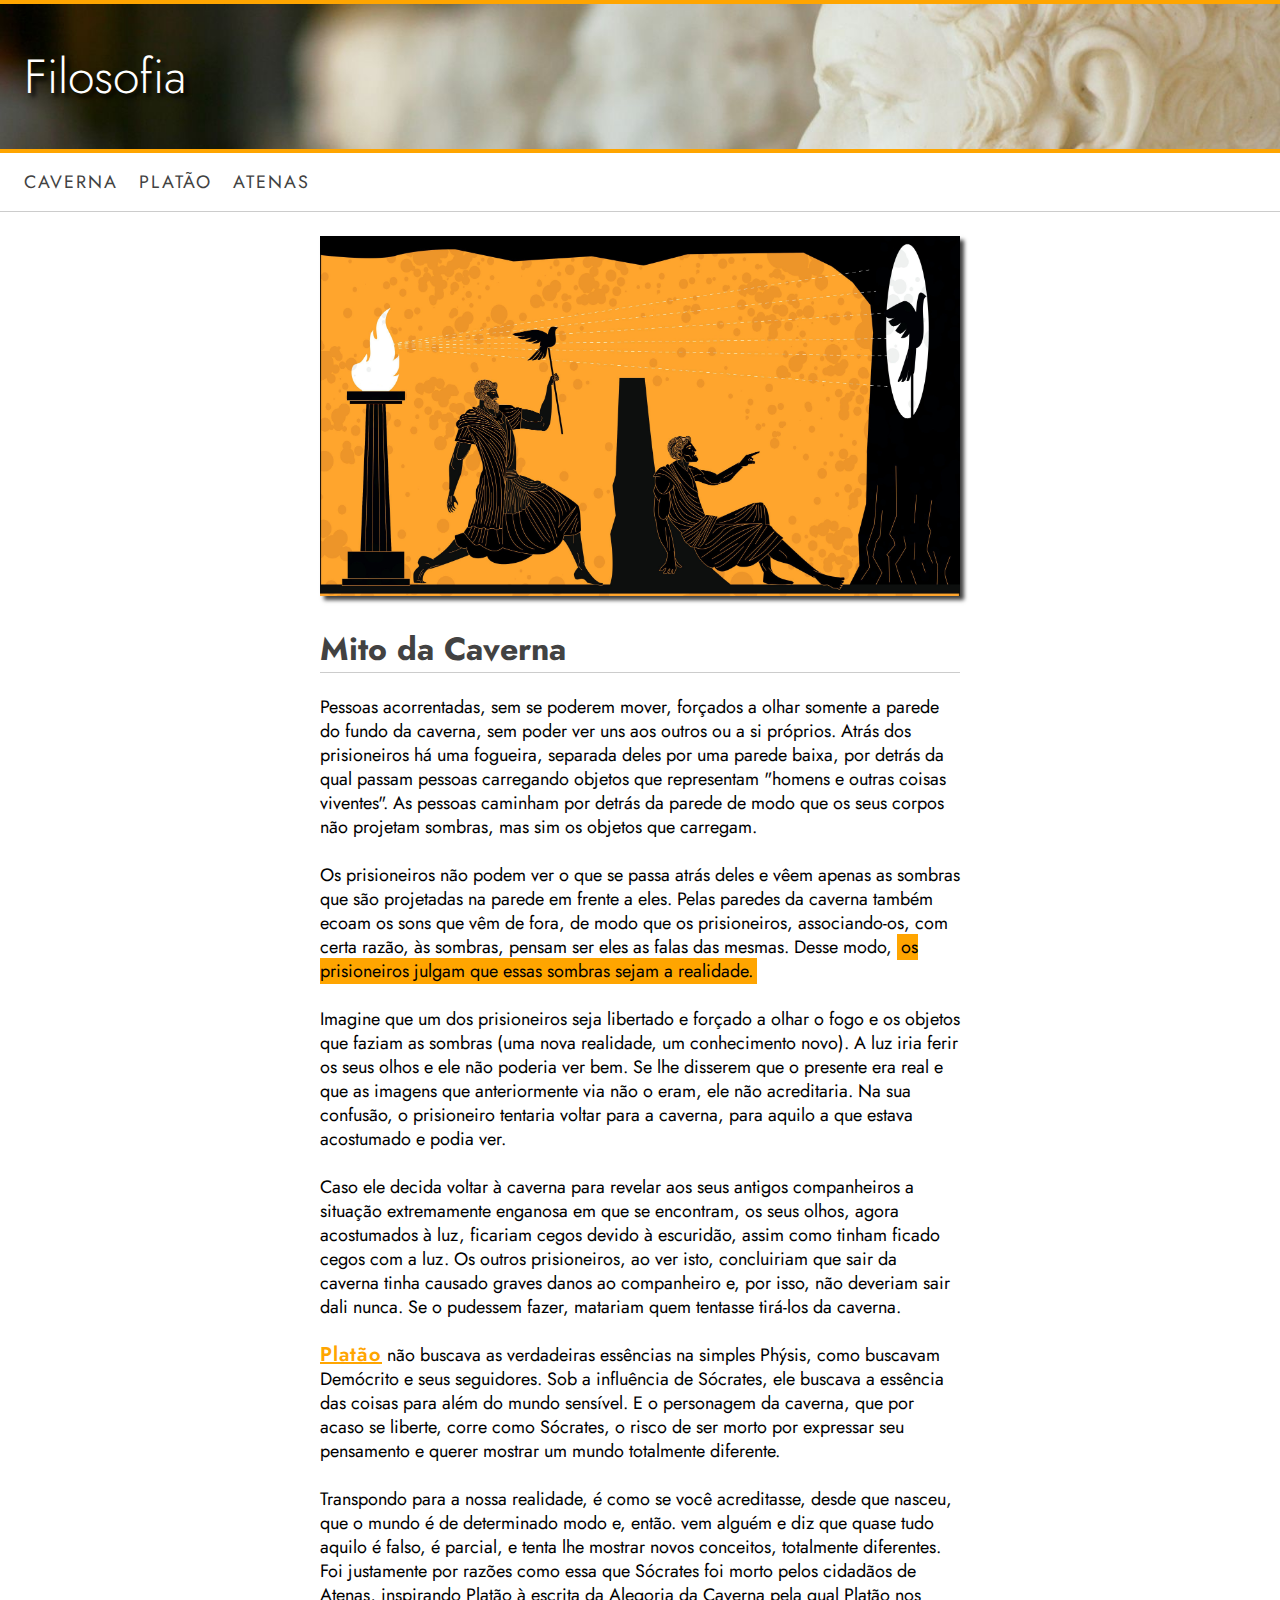
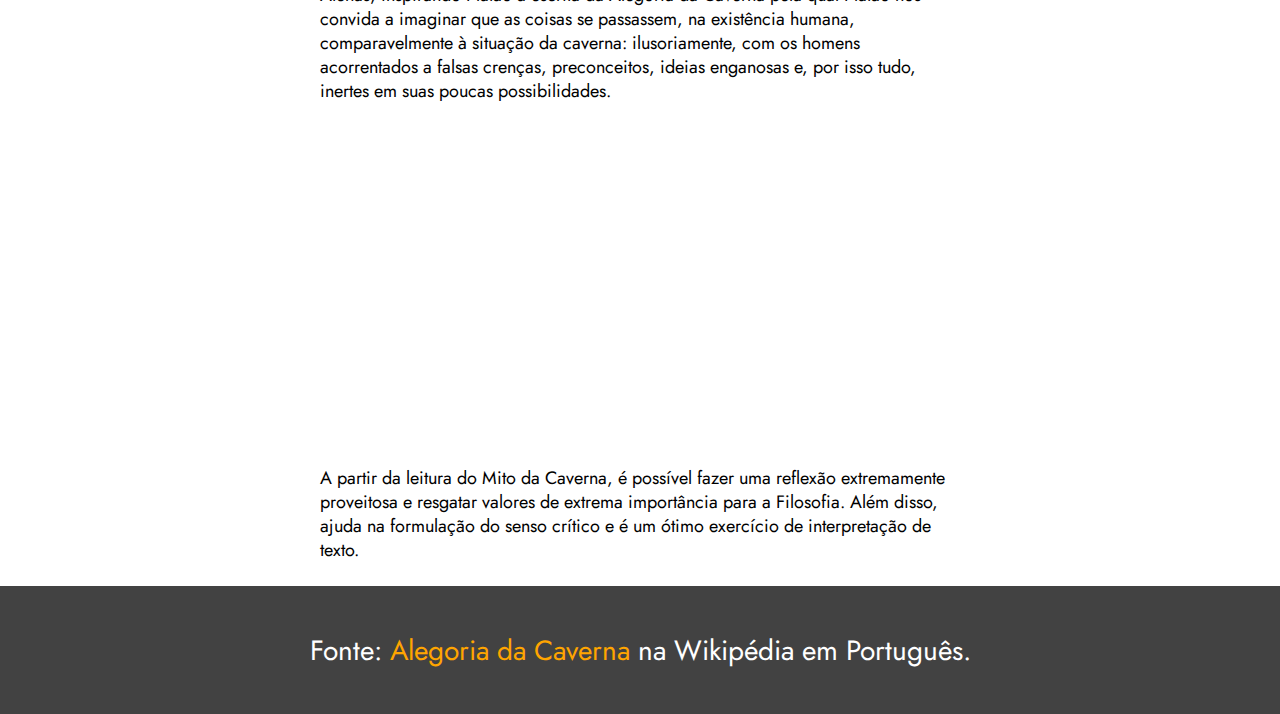
<file: index.html>
<!DOCTYPE html>
<html lang="pt" dir="ltr">
  <head>
    <link rel="stylesheet" href="style.css">
    <meta charset="utf-8">
    <title>Alegoria da Caverna</title>
  </head>
  <body>
    <header>
      <h1>Filosofia</h1>
    </header>
    <nav>
      <a href="index.html">Caverna</a>
      <a href="platao.html">Platão</a>
      <a href="atenas.html">Atenas</a>
    </nav>
    <main class="container">
      <img src="cave.jpg" alt="caverna">
      <article>
        <h2>Mito da Caverna</h3>
        <p>Pessoas acorrentadas, sem se poderem mover, forçados a olhar somente a parede do fundo da caverna, sem poder ver uns aos outros ou a si próprios. Atrás dos prisioneiros há uma fogueira, separada deles por uma parede baixa, por detrás da qual passam pessoas carregando objetos que representam "homens e outras coisas viventes". As pessoas caminham por detrás da parede de modo que os seus corpos não projetam sombras, mas sim os objetos que carregam.</p>
        <p>Os prisioneiros não podem ver o que se passa atrás deles e vêem apenas as sombras que são projetadas na parede em frente a eles. Pelas paredes da caverna também ecoam os sons que vêm de fora, de modo que os prisioneiros, associando-os, com certa razão, às sombras, pensam ser eles as falas das mesmas. Desse modo, <span>os prisioneiros julgam que essas sombras sejam a realidade.</span></p>
        <p>Imagine que um dos prisioneiros seja libertado e forçado a olhar o fogo e os objetos que faziam as sombras (uma nova realidade, um conhecimento novo). A luz iria ferir os seus olhos e ele não poderia ver bem. Se lhe disserem que o presente era real e que as imagens que anteriormente via não o eram, ele não acreditaria. Na sua confusão, o prisioneiro tentaria voltar para a caverna, para aquilo a que estava acostumado e podia ver.</p>
        <p>Caso ele decida voltar à caverna para revelar aos seus antigos companheiros a situação extremamente enganosa em que se encontram, os seus olhos, agora acostumados à luz, ficariam cegos devido à escuridão, assim como tinham ficado cegos com a luz. Os outros prisioneiros, ao ver isto, concluiriam que sair da caverna tinha causado graves danos ao companheiro e, por isso, não deveriam sair dali nunca. Se o pudessem fazer, matariam quem tentasse tirá-los da caverna.</p>
        <p><a href="platao.html">Platão</a> não buscava as verdadeiras essências na simples Phýsis, como buscavam Demócrito e seus seguidores. Sob a influência de Sócrates, ele buscava a essência das coisas para além do mundo sensível. E o personagem da caverna, que por acaso se liberte, corre como Sócrates, o risco de ser morto por expressar seu pensamento e querer mostrar um mundo totalmente diferente.</p>
        <p>Transpondo para a nossa realidade, é como se você acreditasse, desde que nasceu, que o mundo é de determinado modo e, então. vem alguém e diz que quase tudo aquilo é falso, é parcial, e tenta lhe mostrar novos conceitos, totalmente diferentes. Foi justamente por razões como essa que Sócrates foi morto pelos cidadãos de Atenas, inspirando Platão à escrita da Alegoria da Caverna pela qual Platão nos convida a imaginar que as coisas se passassem, na existência humana, comparavelmente à situação da caverna: ilusoriamente, com os homens acorrentados a falsas crenças, preconceitos, ideias enganosas e, por isso tudo, inertes em suas poucas possibilidades.</p>

        <iframe width="560" height="315" src="https://www.youtube.com/embed/neDutbcedUY" frameborder="0" allow="accelerometer; autoplay; encrypted-media; gyroscope; picture-in-picture" allowfullscreen></iframe>

        <p>A partir da leitura do Mito da Caverna, é possível fazer uma reflexão extremamente proveitosa e resgatar valores de extrema importância para a Filosofia. Além disso, ajuda na formulação do senso crítico e é um ótimo exercício de interpretação de texto.</p>
      </article>
    </main>
    <footer>
      <small>Fonte:
        <a href="https://pt.wikipedia.org/wiki/Alegoria_da_Caverna" target="_blank">Alegoria da Caverna</a>
         na Wikipédia em Português.
      </small>
    </footer>
  </body>
</html>
</file>
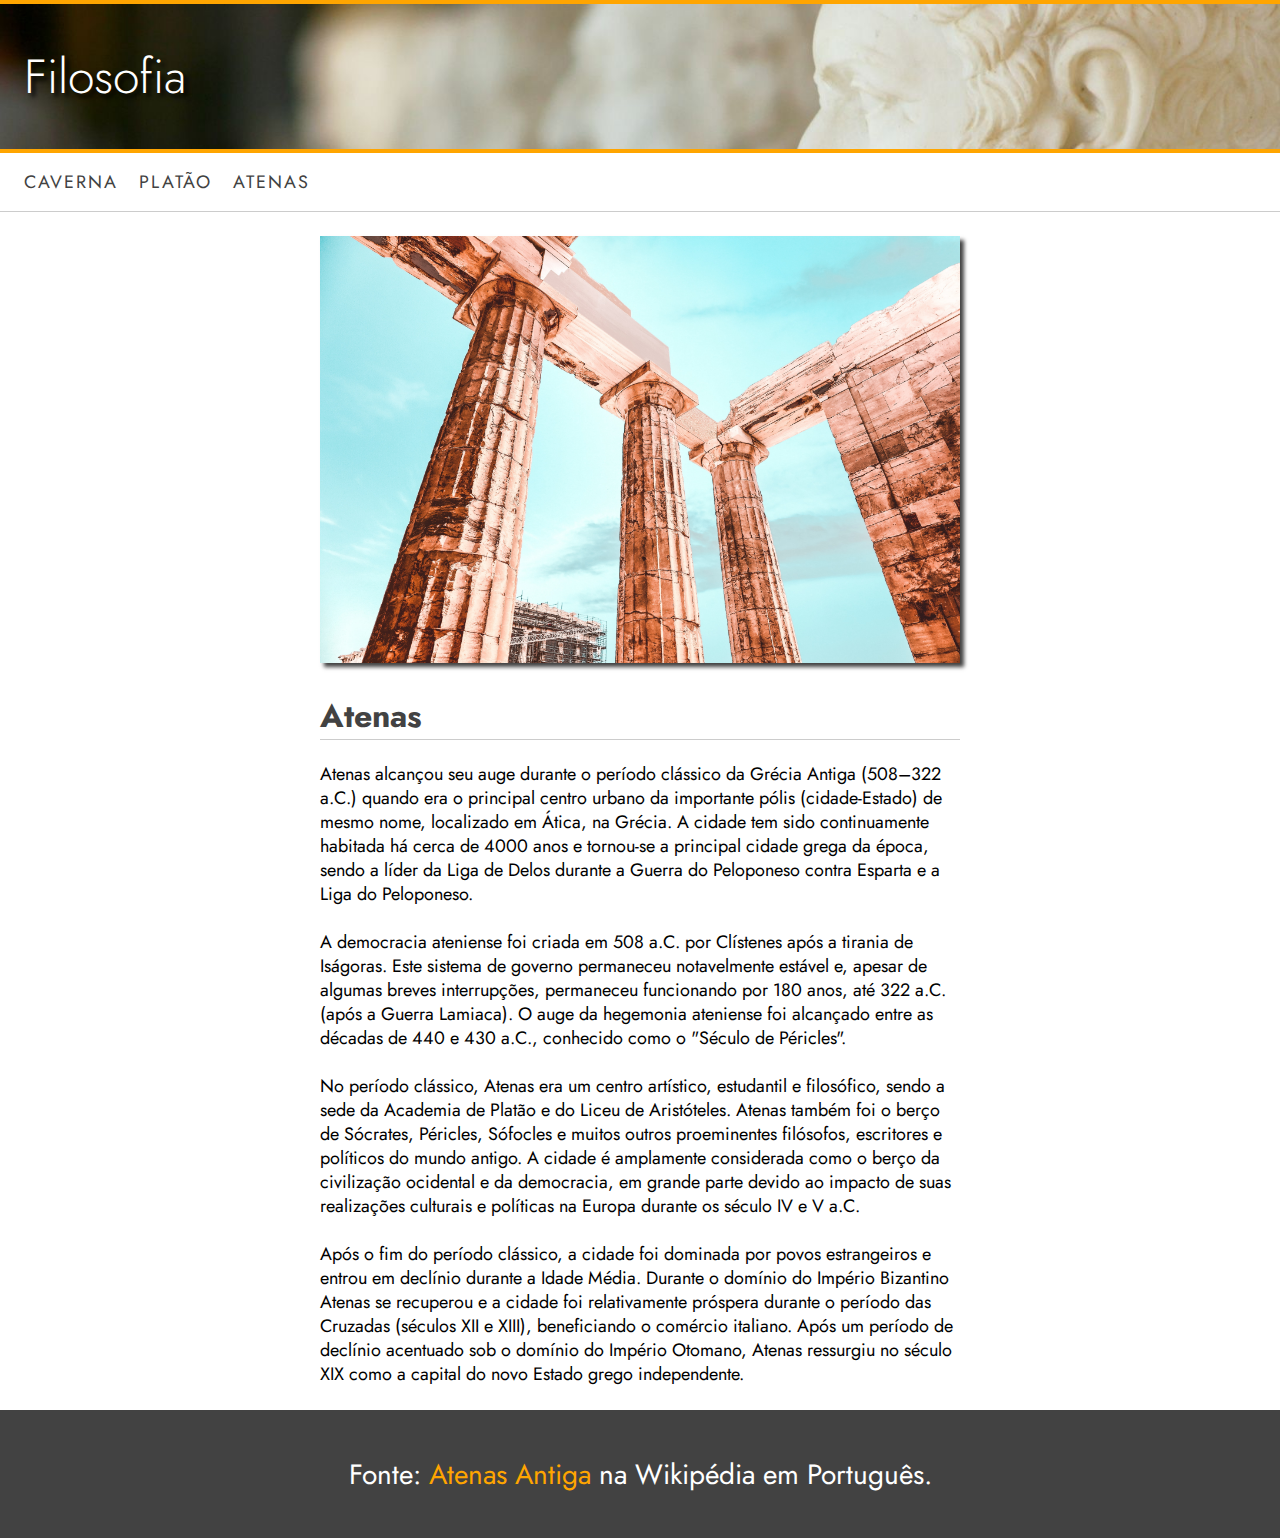
<file: atenas.html>
<!DOCTYPE html>
<html lang="pt" dir="ltr">
  <head>
    <link rel="stylesheet" href="style.css">
    <meta charset="utf-8">
    <title>Atenas</title>
  </head>
  <body>
    <header>
      <h1>Filosofia</h1>
    </header>
    <nav>
      <a href="index.html">Caverna</a>
      <a href="platao.html">Platão</a>
      <a href="atenas.html">Atenas</a>
    </nav>
    <main class="container">
      <img src="atenas.jpg" alt="Atenas">
      <article>
        <h2>Atenas</h3>
        <p>Atenas alcançou seu auge durante o período clássico da Grécia Antiga (508–322 a.C.) quando era o principal centro urbano da importante pólis (cidade-Estado) de mesmo nome, localizado em Ática, na Grécia. A cidade tem sido continuamente habitada há cerca de 4000 anos e tornou-se a principal cidade grega da época, sendo a líder da Liga de Delos durante a Guerra do Peloponeso contra Esparta e a Liga do Peloponeso.</p>
        <p>A democracia ateniense foi criada em 508 a.C. por Clístenes após a tirania de Iságoras. Este sistema de governo permaneceu notavelmente estável e, apesar de algumas breves interrupções, permaneceu funcionando por 180 anos, até 322 a.C. (após a Guerra Lamiaca). O auge da hegemonia ateniense foi alcançado entre as décadas de 440 e 430 a.C., conhecido como o "Século de Péricles".</p>
        <p>No período clássico, Atenas era um centro artístico, estudantil e filosófico, sendo a sede da Academia de Platão e do Liceu de Aristóteles. Atenas também foi o berço de Sócrates, Péricles, Sófocles e muitos outros proeminentes filósofos, escritores e políticos do mundo antigo. A cidade é amplamente considerada como o berço da civilização ocidental e da democracia, em grande parte devido ao impacto de suas realizações culturais e políticas na Europa durante os século IV e V a.C.</p>
        <p>Após o fim do período clássico, a cidade foi dominada por povos estrangeiros e entrou em declínio durante a Idade Média. Durante o domínio do Império Bizantino Atenas se recuperou e a cidade foi relativamente próspera durante o período das Cruzadas (séculos XII e XIII), beneficiando o comércio italiano. Após um período de declínio acentuado sob o domínio do Império Otomano, Atenas ressurgiu no século XIX como a capital do novo Estado grego independente.</p>
      </article>
    </main>
    <footer class="center">
      <small>Fonte:
        <a href="https://pt.wikipedia.org/wiki/Atenas_Antiga" target="_blank">Atenas Antiga</a>
         na Wikipédia em Português.
      </small>
    </footer>
  </body>
</html>
</file>
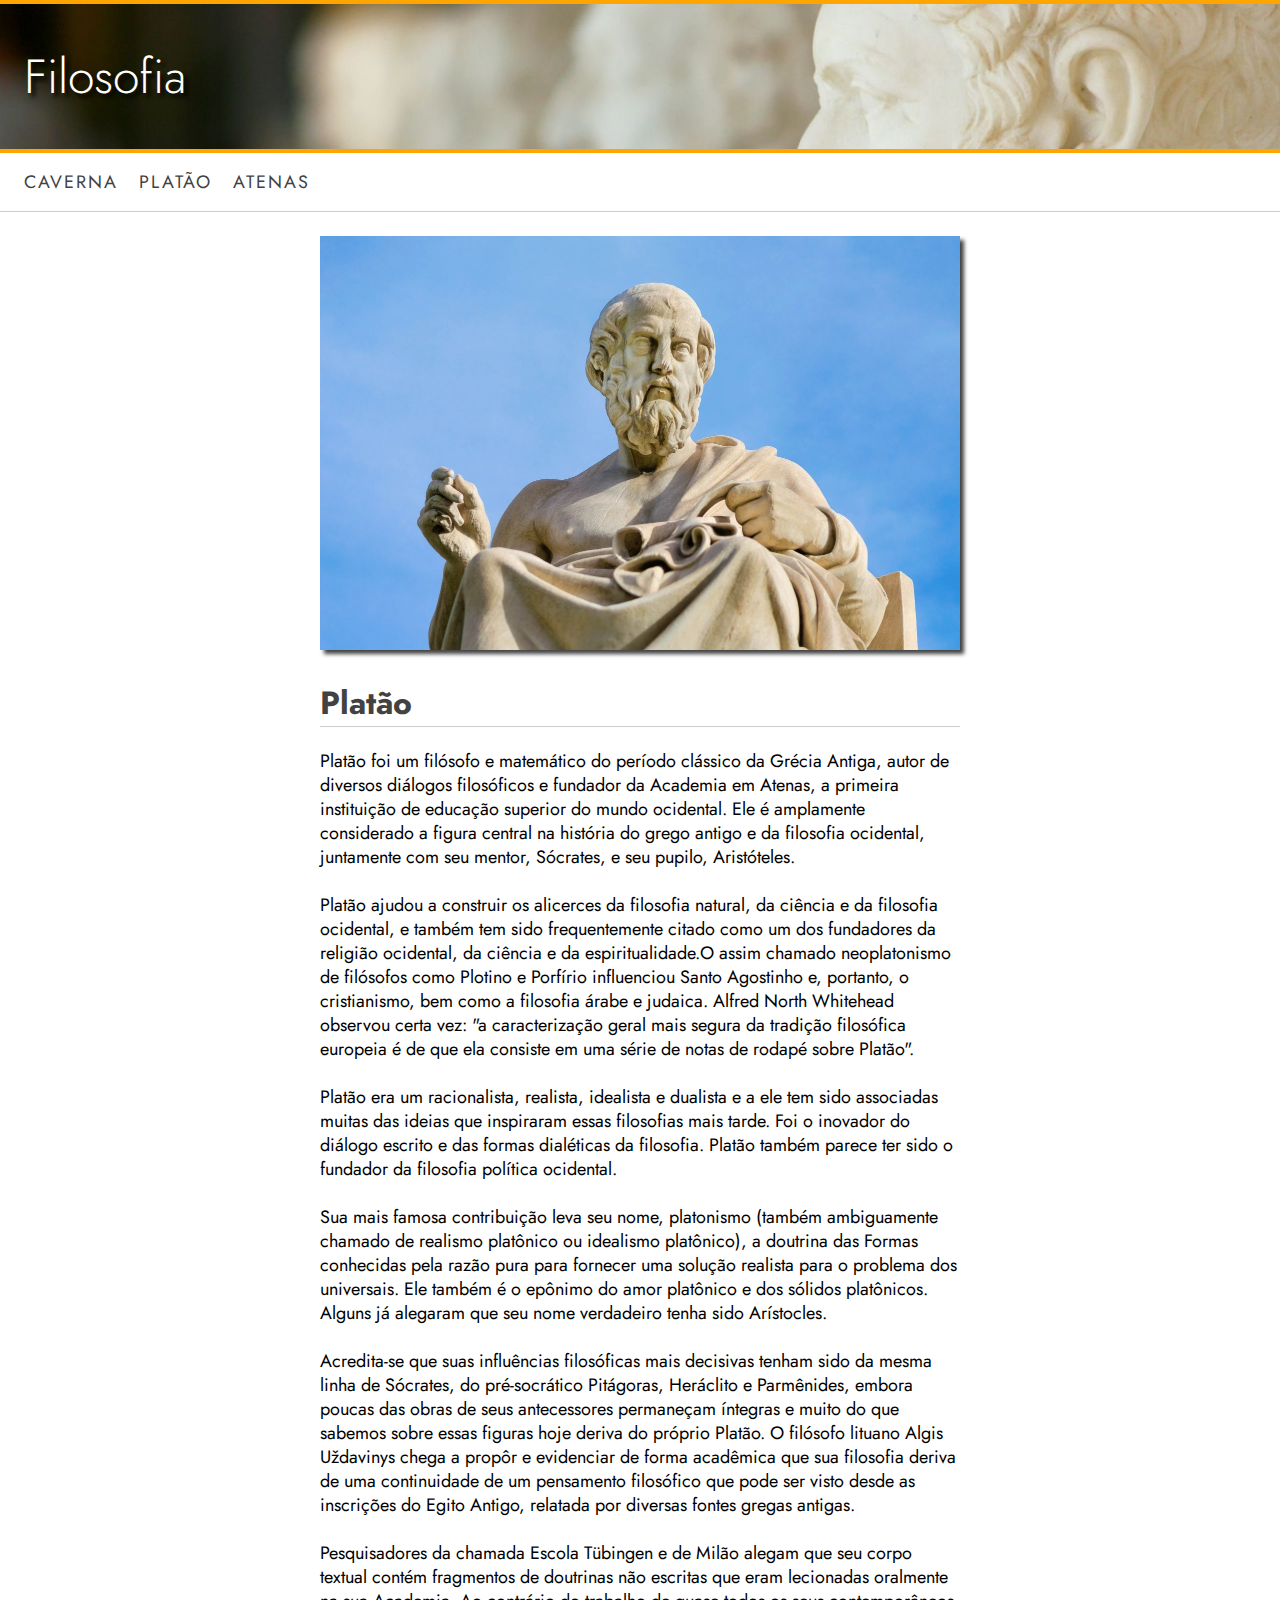
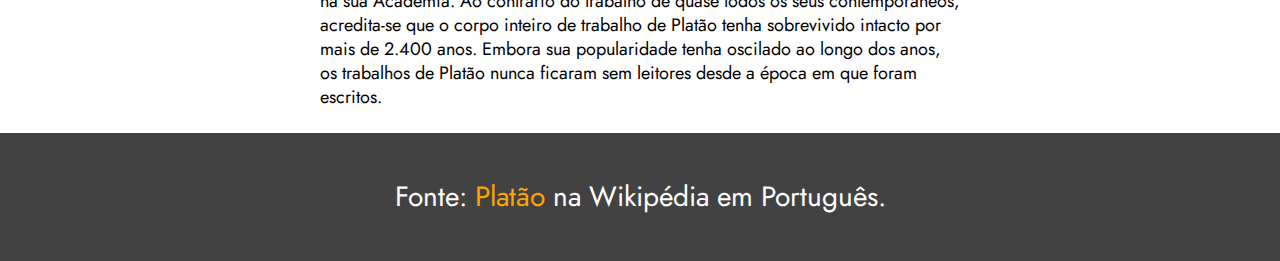
<file: platao.html>
<!DOCTYPE html>
<html lang="pt" dir="ltr">
  <head>
    <link rel="stylesheet" href="style.css">
    <meta charset="utf-8">
    <title>Platão</title>
  </head>
  <body>
    <header>
      <h1>Filosofia</h1>
    </header>
    <nav>
      <a href="index.html">Caverna</a>
      <a href="platao.html">Platão</a>
      <a href="atenas.html">Atenas</a>
    </nav>
    <main class="container">
      <img src="platao.jpg" alt="Platão">
      <article>
        <h2>Platão</h3>
        <p>Platão foi um filósofo e matemático do período clássico da Grécia Antiga, autor de diversos diálogos filosóficos e fundador da Academia em Atenas, a primeira instituição de educação superior do mundo ocidental. Ele é amplamente considerado a figura central na história do grego antigo e da filosofia ocidental, juntamente com seu mentor, Sócrates, e seu pupilo, Aristóteles.</p>
        <p>Platão ajudou a construir os alicerces da filosofia natural, da ciência e da filosofia ocidental, e também tem sido frequentemente citado como um dos fundadores da religião ocidental, da ciência e da espiritualidade.O assim chamado neoplatonismo de filósofos como Plotino e Porfírio influenciou Santo Agostinho e, portanto, o cristianismo, bem como a filosofia árabe e judaica. Alfred North Whitehead observou certa vez: "a caracterização geral mais segura da tradição filosófica europeia é de que ela consiste em uma série de notas de rodapé sobre Platão".</p>
        <p>Platão era um racionalista, realista, idealista e dualista e a ele tem sido associadas muitas das ideias que inspiraram essas filosofias mais tarde. Foi o inovador do diálogo escrito e das formas dialéticas da filosofia. Platão também parece ter sido o fundador da filosofia política ocidental.</p>
        <p>Sua mais famosa contribuição leva seu nome, platonismo (também ambiguamente chamado de realismo platônico ou idealismo platônico), a doutrina das Formas conhecidas pela razão pura para fornecer uma solução realista para o problema dos universais. Ele também é o epônimo do amor platônico e dos sólidos platônicos. Alguns já alegaram que seu nome verdadeiro tenha sido Arístocles.</p>
        <p>Acredita-se que suas influências filosóficas mais decisivas tenham sido da mesma linha de Sócrates, do pré-socrático Pitágoras, Heráclito e Parmênides, embora poucas das obras de seus antecessores permaneçam íntegras e muito do que sabemos sobre essas figuras hoje deriva do próprio Platão. O filósofo lituano Algis Uždavinys chega a propôr e evidenciar de forma acadêmica que sua filosofia deriva de uma continuidade de um pensamento filosófico que pode ser visto desde as inscrições do Egito Antigo, relatada por diversas fontes gregas antigas.</p>
        <p>Pesquisadores da chamada Escola Tübingen e de Milão alegam que seu corpo textual contém fragmentos de doutrinas não escritas que eram lecionadas oralmente na sua Academia. Ao contrário do trabalho de quase todos os seus contemporâneos, acredita-se que o corpo inteiro de trabalho de Platão tenha sobrevivido intacto por mais de 2.400 anos. Embora sua popularidade tenha oscilado ao longo dos anos, os trabalhos de Platão nunca ficaram sem leitores desde a época em que foram escritos.</p>
      </article>
    </main>
    <footer class="center">
      <small>Fonte:
        <a href="https://pt.wikipedia.org/wiki/Plat%C3%A3o" target="_blank">Platão</a>
         na Wikipédia em Português.
      </small>
    </footer>
  </body>
</html>
</file>
<file: style.css>
@import url('https://fonts.googleapis.com/css2?family=Jost:wght@100;300;400;600;800&display=swap');

html * {
  box-sizing: border-box;
  margin: 0;
  padding: 0;
}

body {
  font-family: 'Jost', sans-serif;
}

h1 {
  background-color: orange;
  background-image: url("banner.jpg");
  background-position: top;
  background-repeat: no-repeat;
  background-size: cover;

  border-top: 4px solid orange;
  border-bottom: 4px solid orange;

  color: #fff;
  font-size: 48px;
  font-weight: 300;
  padding: 38px 24px;
  text-shadow: 4px 4px 4px #000;
}

nav {
  border-bottom: 1px solid #ccc;
  padding: 16px 24px;
}

nav > a {
  color: #424242;
  font-size: 18px;
  letter-spacing: 2px;
  padding-right: 16px;
  text-decoration: none;
  text-transform: uppercase;
}

nav > a:hover {
  text-decoration: underline;
}

main.container {
  width: 50vw;
  margin: auto;
}

img {
  box-shadow: 4px 4px 4px #424242;
  margin: 24px auto;
  max-width: 100%;
}

h2 {
  border-bottom: 1px solid #ccc;
  color: #424242;
  font-size: 32px;
  margin-bottom: 22px;
}

p {
  font-size: 18px;
  line-height: 24px;
  margin-bottom: 24px;
}

p > a {
  color: orange;
  font-size: 20px;
  font-weight: 600;
  letter-spacing: 1px;
}

p > a:hover {
  opacity: 0.8;
}

p > span {
  background-color: orange;
  padding: 0 4px;
}

iframe {
  display: block;
  max-width: 100%;
  margin: 24px auto;
}

footer {
  background-color: #424242;
  display: flex;
  align-items: center;
  justify-content: center;
  height: 128px;
  margin-top: 24px;
}

footer > small {
  color: #fff;
  font-size: 28px;
}

footer > small a {
  color: orange;
  text-decoration: none;
}

footer > small a:hover {
  text-decoration: line-through;
}
</file>
